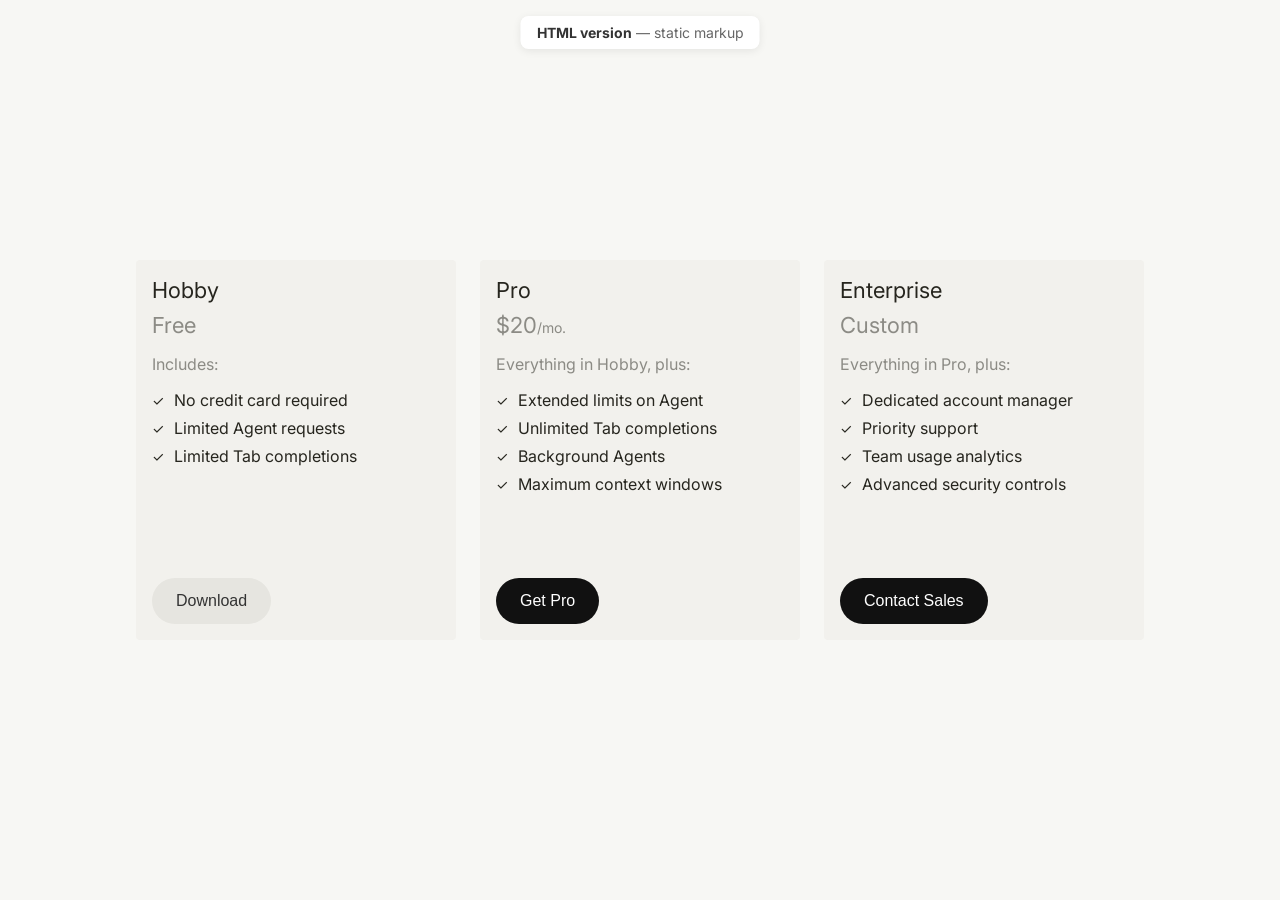
<file: index.html>
<!DOCTYPE html>
<html lang="en">
<head>
    <!-- Meta: character encoding and responsive viewport setup -->
    <meta charset="UTF-8">
    <meta name="viewport" content="width=device-width, initial-scale=1.0">

    <!-- Document title shown in the browser tab -->
    <title>Pricing Plans — HTML version</title>

    <!-- External font loading (Google Fonts: Inter) -->
    <link rel="preconnect" href="https://fonts.googleapis.com">
    <link rel="preconnect" href="https://fonts.gstatic.com" crossorigin>
    <link href="https://fonts.googleapis.com/css2?family=Inter:wght@400;500;600;700&display=swap" rel="stylesheet">

    <!-- Project stylesheet -->
    <link rel="stylesheet" href="styles.css">
</head>
<body>
    <!-- Small top label to indicate this static HTML variant -->
    <p class="page-label"><strong>HTML version</strong> — static markup</p>

    <!-- Pricing cards wrapper -->
    <div class="cards-container">
        <!-- Card 1: Hobby plan -->
        <div class="card">
            <!-- Card header and feature summary -->
            <div class="card-top">
                <h3 class="card-title">Hobby</h3>
                <p class="card-price">
                    <span class="card-price-amount">Free</span>
                </p>

                <!-- Plan include list -->
                <div class="card-content">
                    <p class="includes-text">Includes:</p>
                    <ul class="features-list">
                        <li>
                            <span class="checkmark">✓</span>
                            No credit card required
                        </li>
                        <li>
                            <span class="checkmark">✓</span>
                            Limited Agent requests
                        </li>
                        <li>
                            <span class="checkmark">✓</span>
                            Limited Tab completions
                        </li>
                    </ul>
                </div>
            </div>
            <!-- Plan action -->
            <button class="download-button secondary">Download</button>
        </div>

        <!-- Card 2: Pro plan -->
        <div class="card">
            <!-- Card header and feature summary -->
            <div class="card-top">
                <h3 class="card-title">Pro</h3>
                <p class="card-price">
                    <span class="card-price-amount">$20</span>
                    <span class="card-price-period">/mo.</span>
                </p>

                <!-- Plan include list -->
                <div class="card-content">
                    <p class="includes-text">Everything in Hobby, plus:</p>
                    <ul class="features-list">
                        <li>
                            <span class="checkmark">✓</span>
                            Extended limits on Agent
                        </li>
                        <li>
                            <span class="checkmark">✓</span>
                            Unlimited Tab completions
                        </li>
                        <li>
                            <span class="checkmark">✓</span>
                            Background Agents
                        </li>
                        <li>
                            <span class="checkmark">✓</span>
                            Maximum context windows
                        </li>
                    </ul>
                </div>
            </div>
            <!-- Primary conversion action -->
            <button class="download-button primary">Get Pro</button>
        </div>

        <!-- Card 3: Enterprise plan -->
        <div class="card">
            <!-- Card header and feature summary -->
            <div class="card-top">
                <h3 class="card-title">Enterprise</h3>
                <p class="card-price">
                    <span class="card-price-amount">Custom</span>
                </p>

                <!-- Plan include list -->
                <div class="card-content">
                    <p class="includes-text">Everything in Pro, plus:</p>
                    <ul class="features-list">
                        <li>
                            <span class="checkmark">✓</span>
                            Dedicated account manager
                        </li>
                        <li>
                            <span class="checkmark">✓</span>
                            Priority support
                        </li>
                        <li>
                            <span class="checkmark">✓</span>
                            Team usage analytics
                        </li>
                        <li>
                            <span class="checkmark">✓</span>
                            Advanced security controls
                        </li>
                    </ul>
                </div>
            </div>
            <!-- Enterprise conversion action -->
            <button class="download-button primary">Contact Sales</button>
        </div>
    </div>
</body>
</html>
</file>
<file: styles.css>
/* ------------------------------ */
/* Base Reset */
/* Removes default browser spacing and normalizes box model. */
/* ------------------------------ */
* {
    margin: 0;
    padding: 0;
    box-sizing: border-box;
}

/* ------------------------------ */
/* Page Layout */
/* Centers the pricing area on a soft neutral background. */
/* ------------------------------ */
body {
    font-family: 'Inter', -apple-system, BlinkMacSystemFont, 'Segoe UI', Roboto, sans-serif;
    background-color: #f7f7f4;
    display: flex;
    justify-content: center;
    align-items: center;
    min-height: 100vh;
    padding: 20px;
}

/* ------------------------------ */
/* Cards Row */
/* Places cards side by side with consistent spacing. */
/* ------------------------------ */
.cards-container {
    display: flex;
    flex-direction: row;
    gap: 24px;
    flex-wrap: nowrap;
    justify-content: center;
    align-items: flex-start;
}

/* ------------------------------ */
/* Card Shell */
/* Shared card frame, spacing, and fixed visual width. */
/* ------------------------------ */
.card {
    display: flex;
    flex-direction: column;
    min-height: 380px;
    background-color: #f2f1ed;
    border-radius: 4px;
    padding: 16px;
    width: 320px;
    flex-shrink: 0;
}

/* Structural wrapper for top card content (title, price, features). */
.card-top {
    display: flex;
    flex-direction: column;
}

/* Plan name (e.g., Hobby, Pro). */
.card-title {
    font-size: 22px;
    line-height: 28px;
    font-weight: 400;
    color: #26251e;
    margin-bottom: 8px;
}

/* Price row with baseline alignment between amount and period. */
.card-price {
    font-size: 20px;
    color: rgba(38, 37, 30, 0.5);
    display: inline-flex;
    align-items: baseline;
}

/* Main price value style. */
.card-price-amount {
    font-size: 22px;
    font-weight: 400;
    color: rgba(38, 37, 30, 0.5);
}

/* Price unit style (e.g., /mo.). */
.card-price-period {
    font-size: 14px;
    color: rgba(38, 37, 30, 0.5);
}

/* Feature section spacing from heading and button. */
.card-content {
    margin-bottom: 32px;
}

/* Intro text above feature list. */
.includes-text {
    font-size: 16px;
    color: rgba(38, 37, 30, 0.5);
    margin: 16px 0px;
}

/* Removes default bullet style for custom checkmark list. */
.features-list {
    list-style: none;
    padding: 0;
}

/* Single feature row: icon + text alignment. */
.features-list li {
    display: flex;
    align-items: center;
    margin-bottom: 8px;
    font-size: 16px;
    color: #26251e;
}

/* Checkmark icon spacing and visual weight. */
.checkmark {
    color: #26251e;
    font-size: 14px;
    margin-right: 10px;
    font-weight: 400;
}

/* ------------------------------ */
/* Button Base */
/* Shared button style for both card actions. */
/* ------------------------------ */
.download-button {
    margin-top: auto;
    width: fit-content;
    background-color: #e6e5e0;
    border: none;
    border-radius: 999px;
    padding: 14px 24px;
    font-size: 16px;
    font-weight: 500;
    color: #333;
    cursor: pointer;
    transition: background-color 0.2s ease;
}

/* Neutral button hover/active state. */
.download-button:hover {
    background-color: #D8D6CE;
}

.download-button:active {
    background-color: #D8D6CE;
}

/* Primary call-to-action variant for Pro plan. */
.download-button.primary {
    background-color: #111;
    color: #fff;
}


/* Primary button interactive states. */
.download-button.primary:hover {
    background-color: #333;
}

.download-button.primary:active {
    background-color: #333;
}

.download-button.tertiary {
    background-color: transparent;
    border: 1px solid #b1b0ac;
    color: #333;
}

.download-button.tertiary:hover {
    background-color: #dbdbd7;
}

.download-button.tertiary:active {
    background-color: #dbdbd7;

}


/* ------------------------------ */
/* Floating Label */
/* Fixed note at top center identifying this page variant. */
/* ------------------------------ */
.page-label {
    position: fixed;
    top: 16px;
    left: 50%;
    transform: translateX(-50%);
    font-size: 14px;
    color: #666;
    background: #fff;
    padding: 8px 16px;
    border-radius: 8px;
    box-shadow: 0 2px 8px rgba(0,0,0,0.08);
}

/* Emphasized text inside floating label. */
.page-label strong {
    color: #333;
}
</file>
